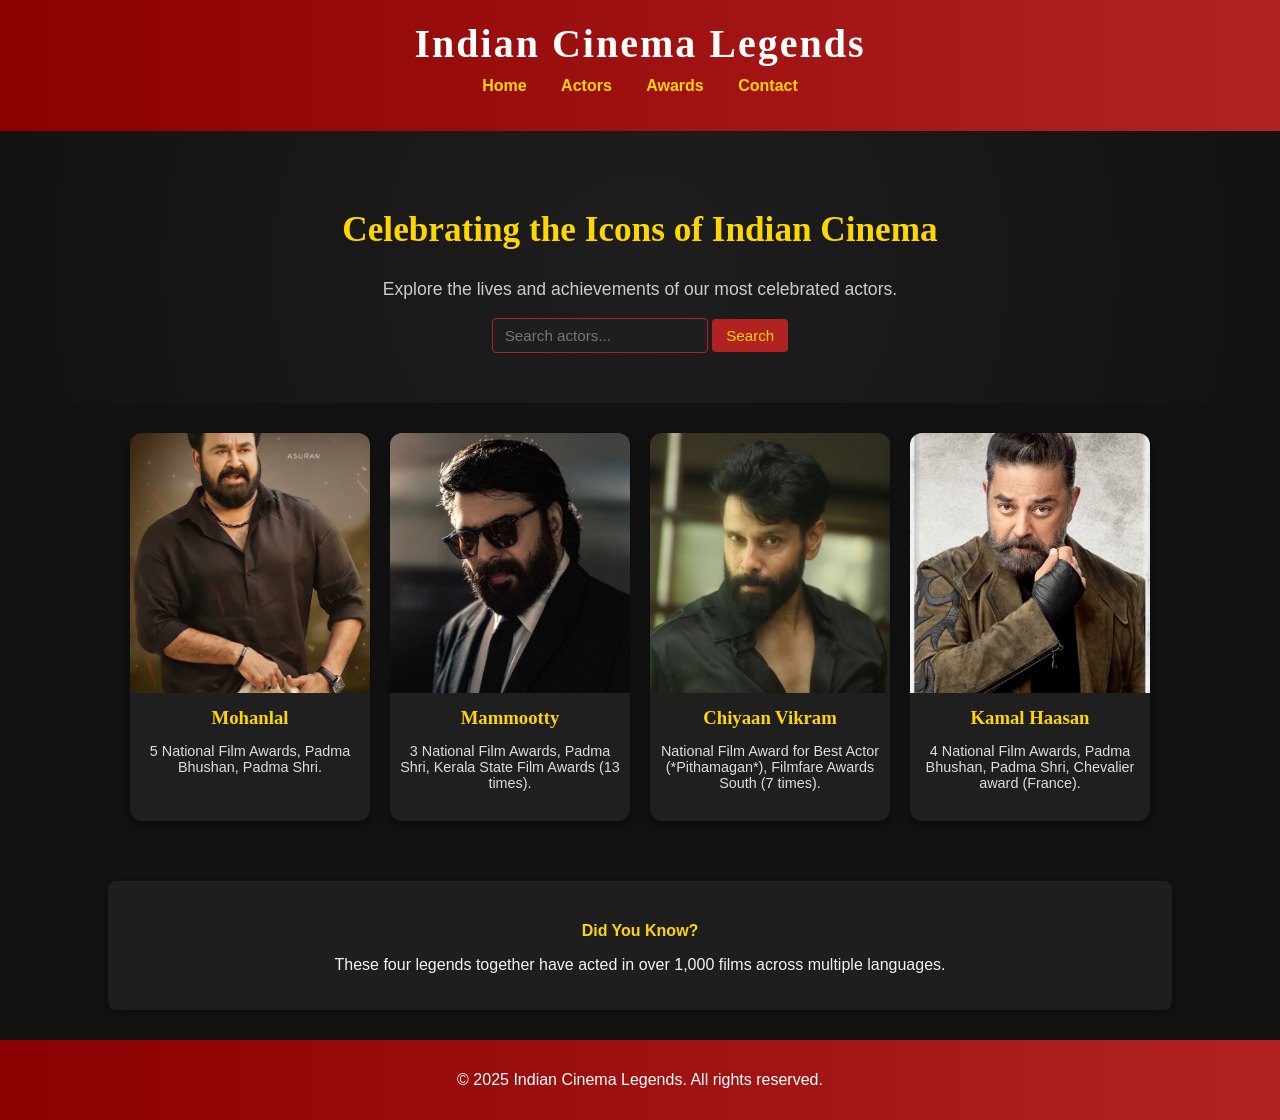
<file: index.html>
<!DOCTYPE html>
<html lang="en">
<head>
  <meta charset="UTF-8" />
  <meta name="viewport" content="width=device-width, initial-scale=1.0"/>
  <title>Indian Cinema Legends</title>
  <link rel="stylesheet" href="stylej.css"/>
</head>
<body>
  <header>
    <h1>Indian Cinema Legends</h1>
    <nav>
      <ul>
        <li><a href="#">Home</a></li>
        <li><a href="#">Actors</a></li>
        <li><a href="#">Awards</a></li>
        <li><a href="#">Contact</a></li>
      </ul>
    </nav>
  </header>

  <main>
    <!-- Hero Section -->
    <section class="hero">
      <h2>Celebrating the Icons of Indian Cinema</h2>
      <p>Explore the lives and achievements of our most celebrated actors.</p>
      <input type="text" placeholder="Search actors..."  class="search-input"/> <button>Search</button>
    </section>

    <!-- Actor Cards -->
    <section class="products">
      <article>
        <img src="mohanlal.jpg" alt="Mohanlal">
        <h3>Mohanlal</h3>
        <p>5 National Film Awards, Padma Bhushan, Padma Shri.</p>
      </article>

      <article>
        <a href="Mammootty.html"><img src="mammootty.jpg" alt="Mammootty"></a>
        <h3>Mammootty</h3>
        <p>3 National Film Awards, Padma Shri, Kerala State Film Awards (13 times).</p>
      </article>

      <article>
       <a href="VIKRAM.html"><img src="vikram.jpg" alt="Vikram"></a>
        <h3>Chiyaan Vikram</h3>
        <p>National Film Award for Best Actor (*Pithamagan*), Filmfare Awards South (7 times).</p>
      </article>

      <article>
       <a href="KAMAL.html"><img src="kamal.jpg" alt="Kamal Haasan"></a>
        <h3>Kamal Haasan</h3>
        <p>4 National Film Awards, Padma Bhushan, Padma Shri, Chevalier award (France).</p>
      </article>
    </section>

    <!-- Sidebar -->
    <aside>
      <h4>Did You Know?</h4>
      <p>These four legends together have acted in over 1,000 films across multiple languages.</p>
    </aside>
  </main>

  <footer>
    <p>&copy; 2025 Indian Cinema Legends. All rights reserved.</p>
  </footer>
</body>
</html>
</file>
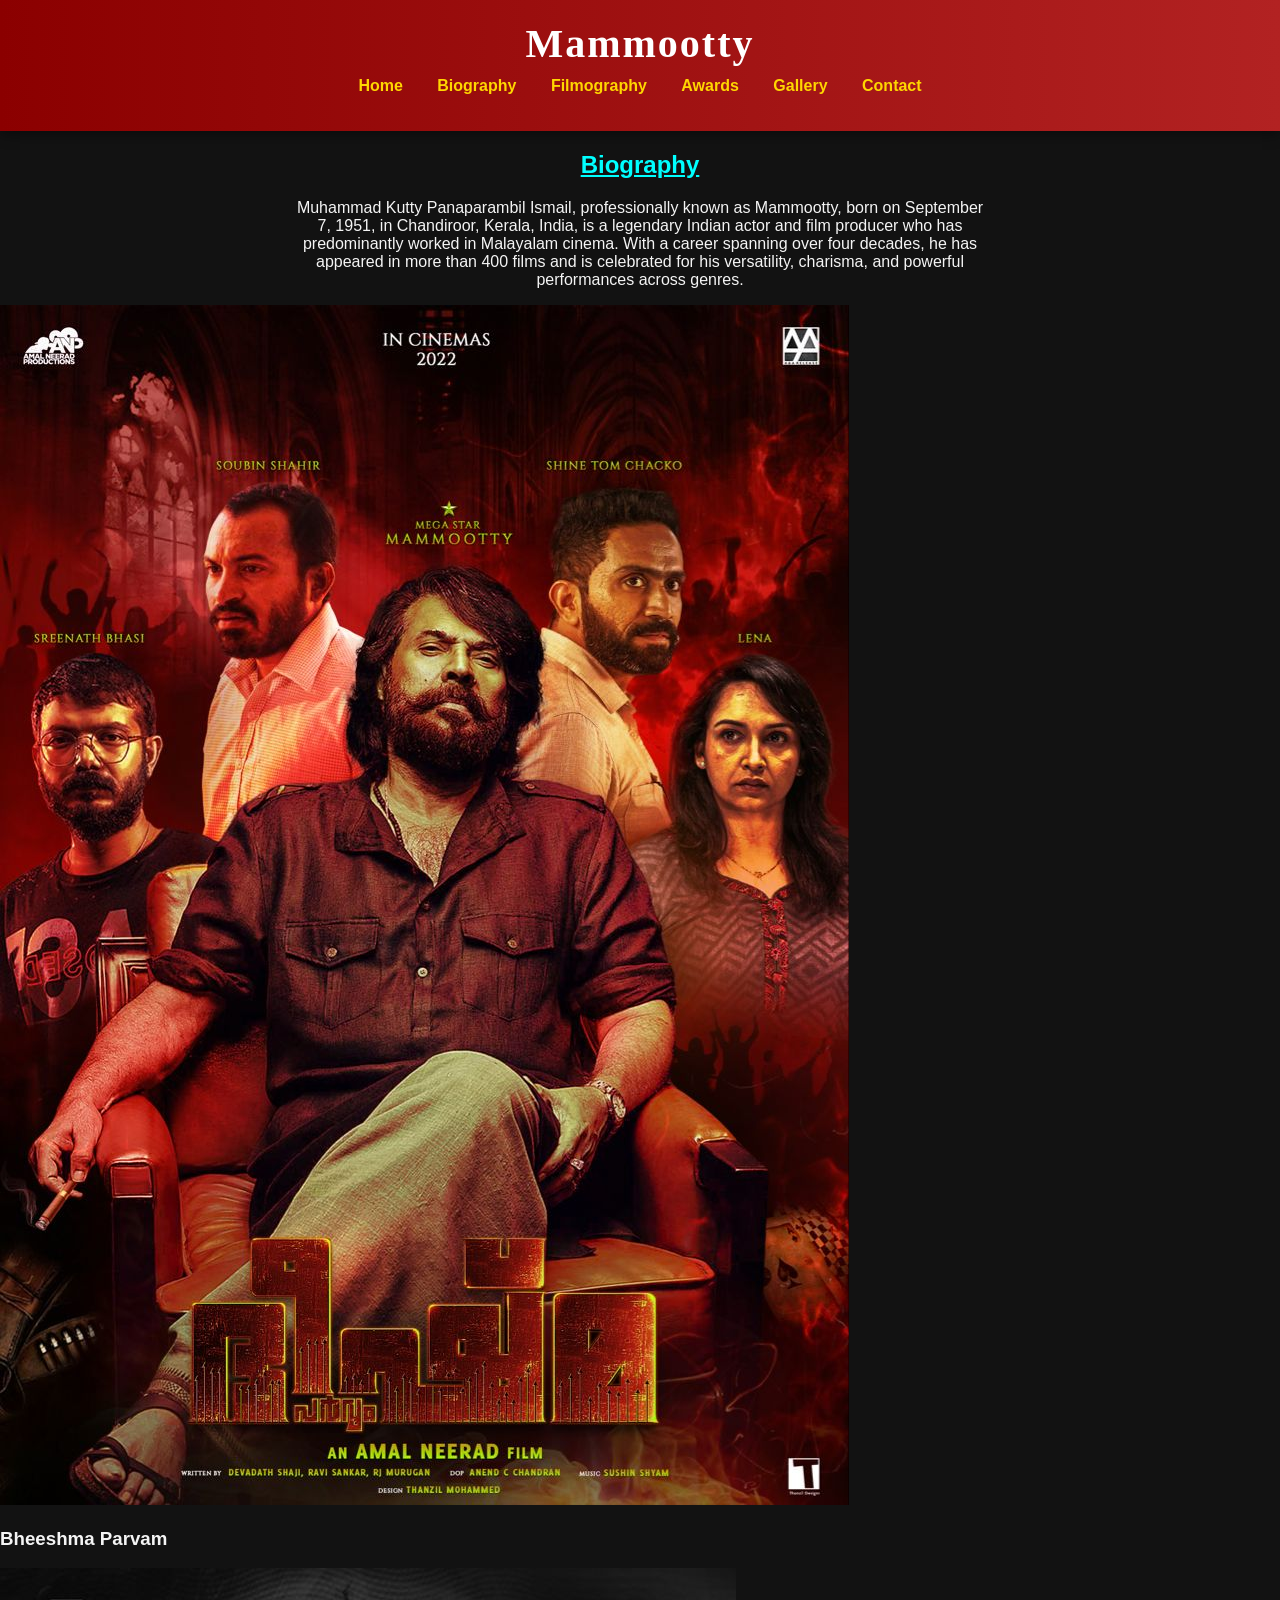
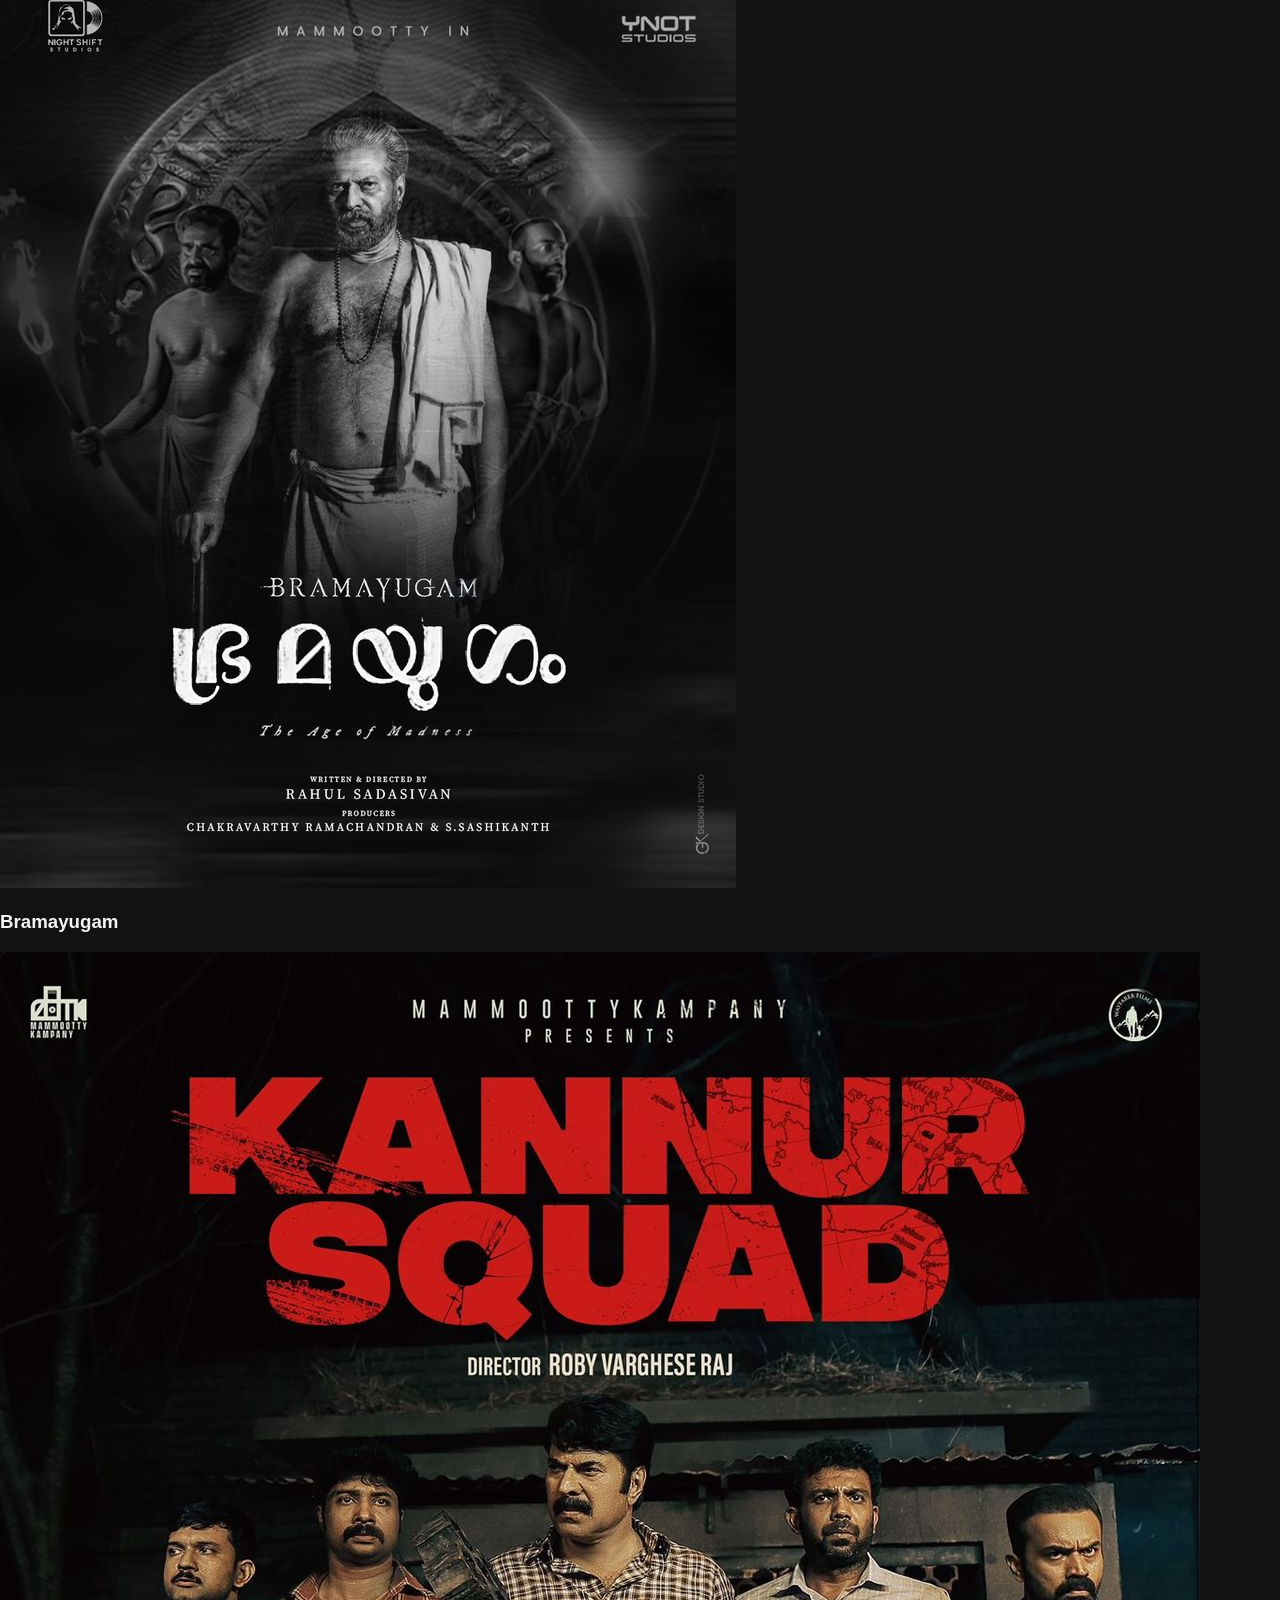
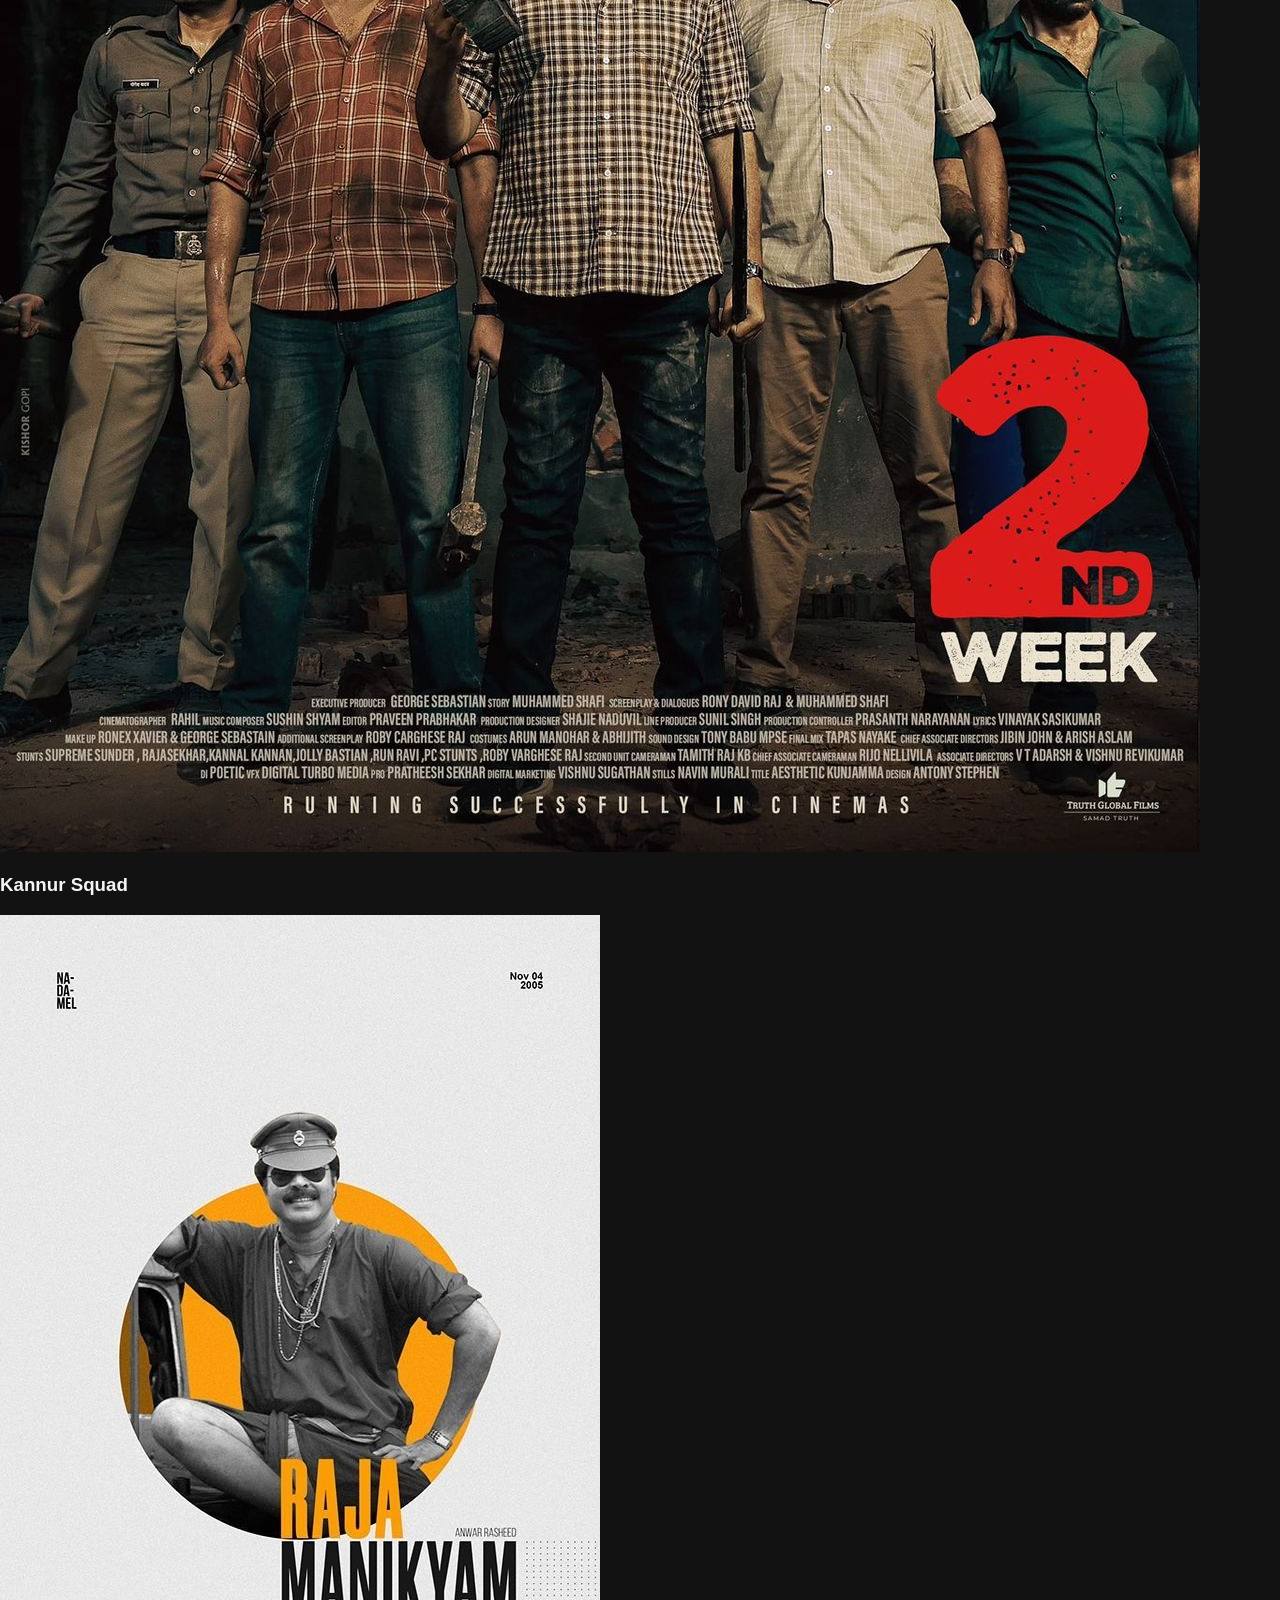
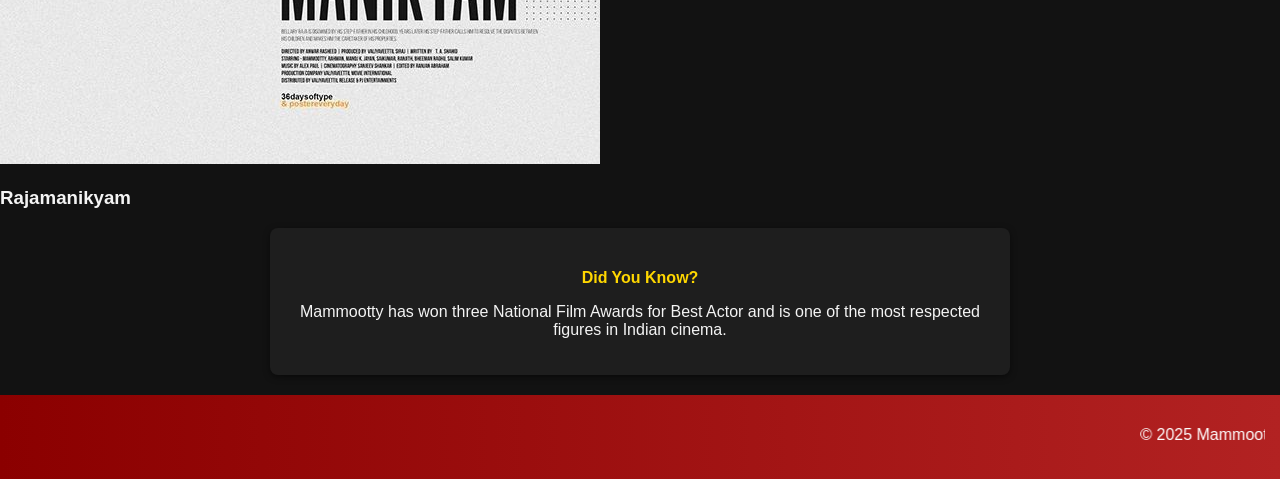
<file: Mammootty.html>
<!DOCTYPE html>
<html lang="en">
<head>
  <meta charset="UTF-8" />
  <meta name="viewport" content="width=device-width, initial-scale=1.0"/>
  <title>Mammootty</title>
  <link rel="stylesheet" href="stylej.css"/>
</head>
<body>
  <header>
    <div>
      <h1>Mammootty</h1>
      <nav>
        <ul>
          <li><a href="index.html">Home</a></li>
          <li><a href="#">Biography</a></li>
          <li><a href="#">Filmography</a></li>
          <li><a href="#">Awards</a></li>
          <li><a href="#">Gallery</a></li>
          <li><a href="#">Contact</a></li>
        </ul>
      </nav>
    </div>
  </header>

  <main>
    <section class="bio" style="text-align:center; max-width:700px; margin:auto;">
      <h2 style="font-size: 24px; font-weight: bold; color:aqua;"><u>Biography</u></h2>
      <p>Muhammad Kutty Panaparambil Ismail, professionally known as Mammootty, born on September 7, 1951, in Chandiroor, Kerala, India, is a legendary Indian actor and film producer who has predominantly worked in Malayalam cinema. With a career spanning over four decades, he has appeared in more than 400 films and is celebrated for his versatility, charisma, and powerful performances across genres.</p>
    </section>
  </main>

  <section class="movies">
    <article>
      <img src="BheeshmaParvam.jpg" alt="Bheeshma Parvam">
      <h3>Bheeshma Parvam</h3>
    </article>
    <article>
      <img src="Bramayugam.jpg" alt="Bramayugam">
      <h3>Bramayugam</h3>
    </article>
    <article>
      <img src="KannurSquad.jpg" alt="Kannur Squad">
      <h3>Kannur Squad</h3>
    </article>
    <article>
      <img src="Rajamanikyam.jpg" alt="Rajamanikyam">
      <h3>Rajamanikyam</h3>
    </article>
  </section>

  <aside style="max-width:700px; margin:auto; text-align:center;">
    <h4>Did You Know?</h4>
    <p>Mammootty has won three National Film Awards for Best Actor and is one of the most respected figures in Indian cinema.</p>
  </aside>

  <footer>
    <marquee behavior="scroll" direction="left">
      <p>&copy; 2025 Mammootty Fan Club. All rights reserved.</p>
    </marquee>
  </footer>
</body>
</html>
</file>
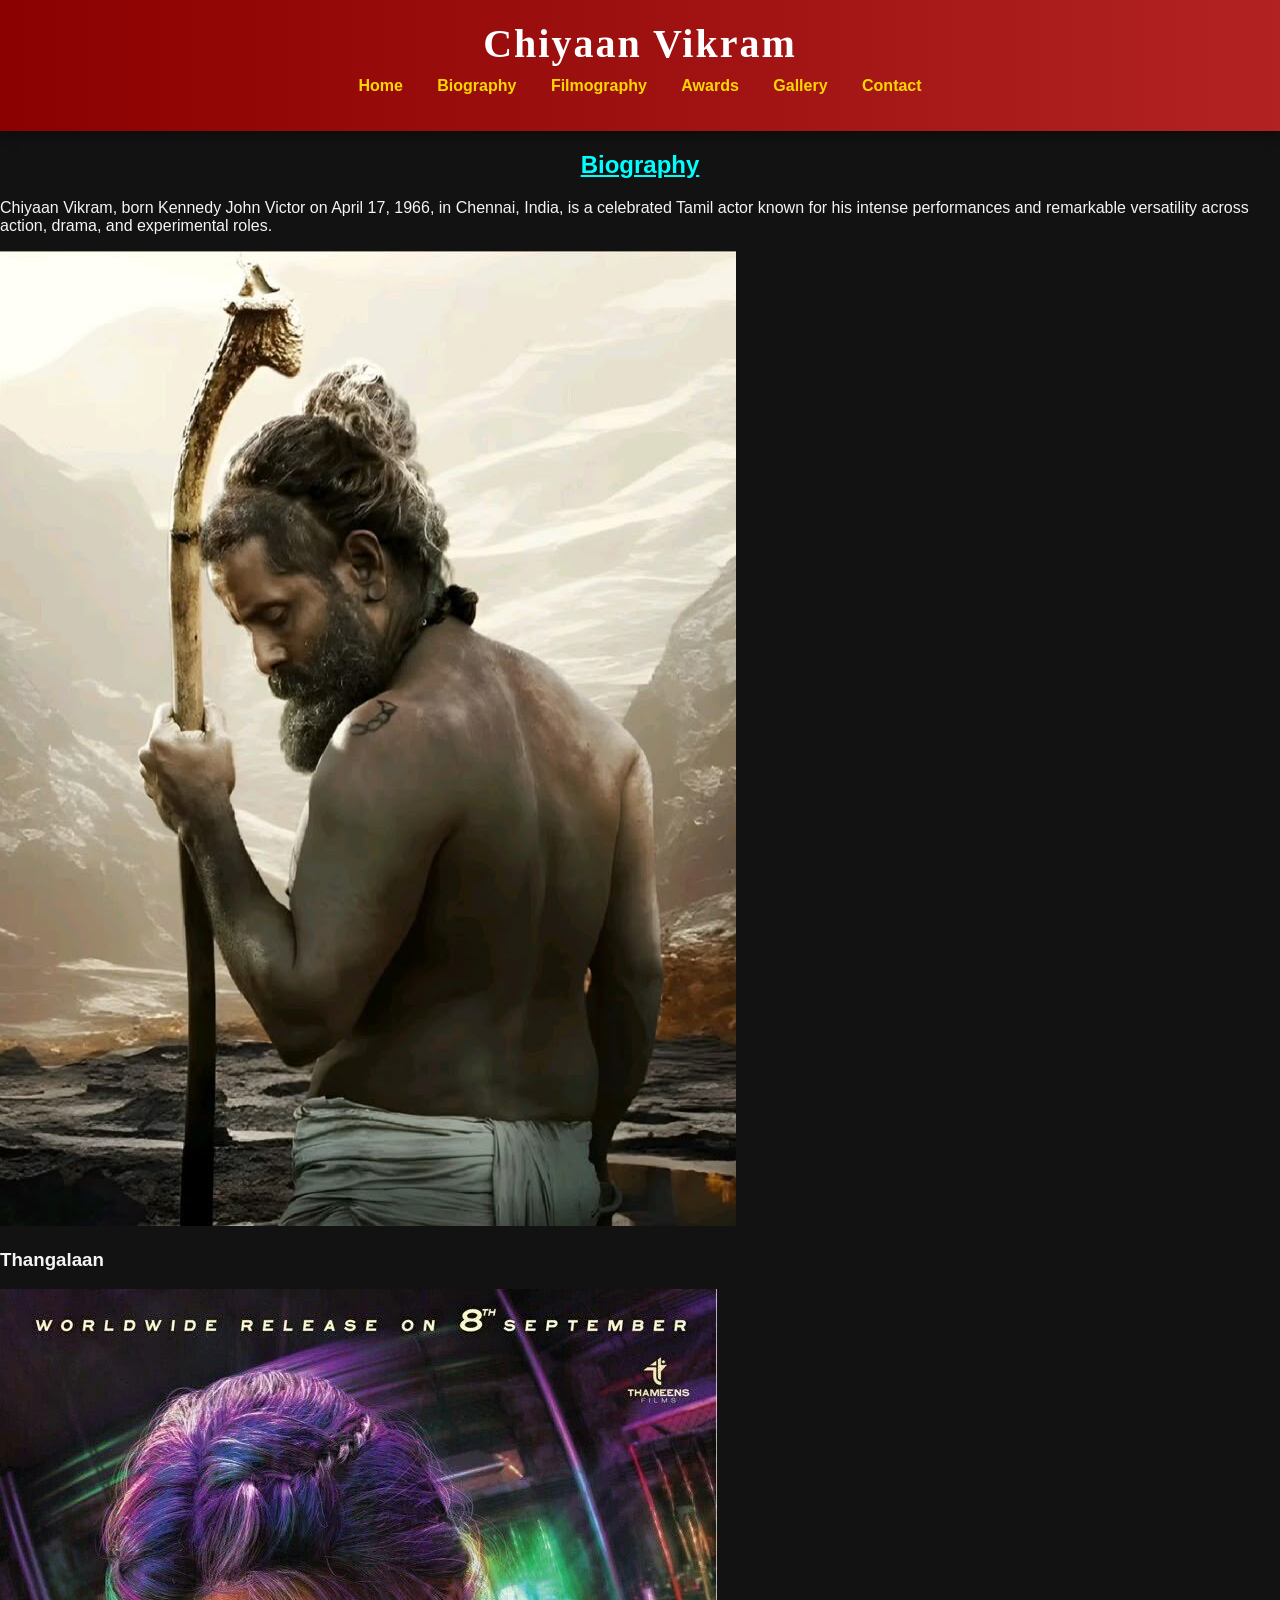
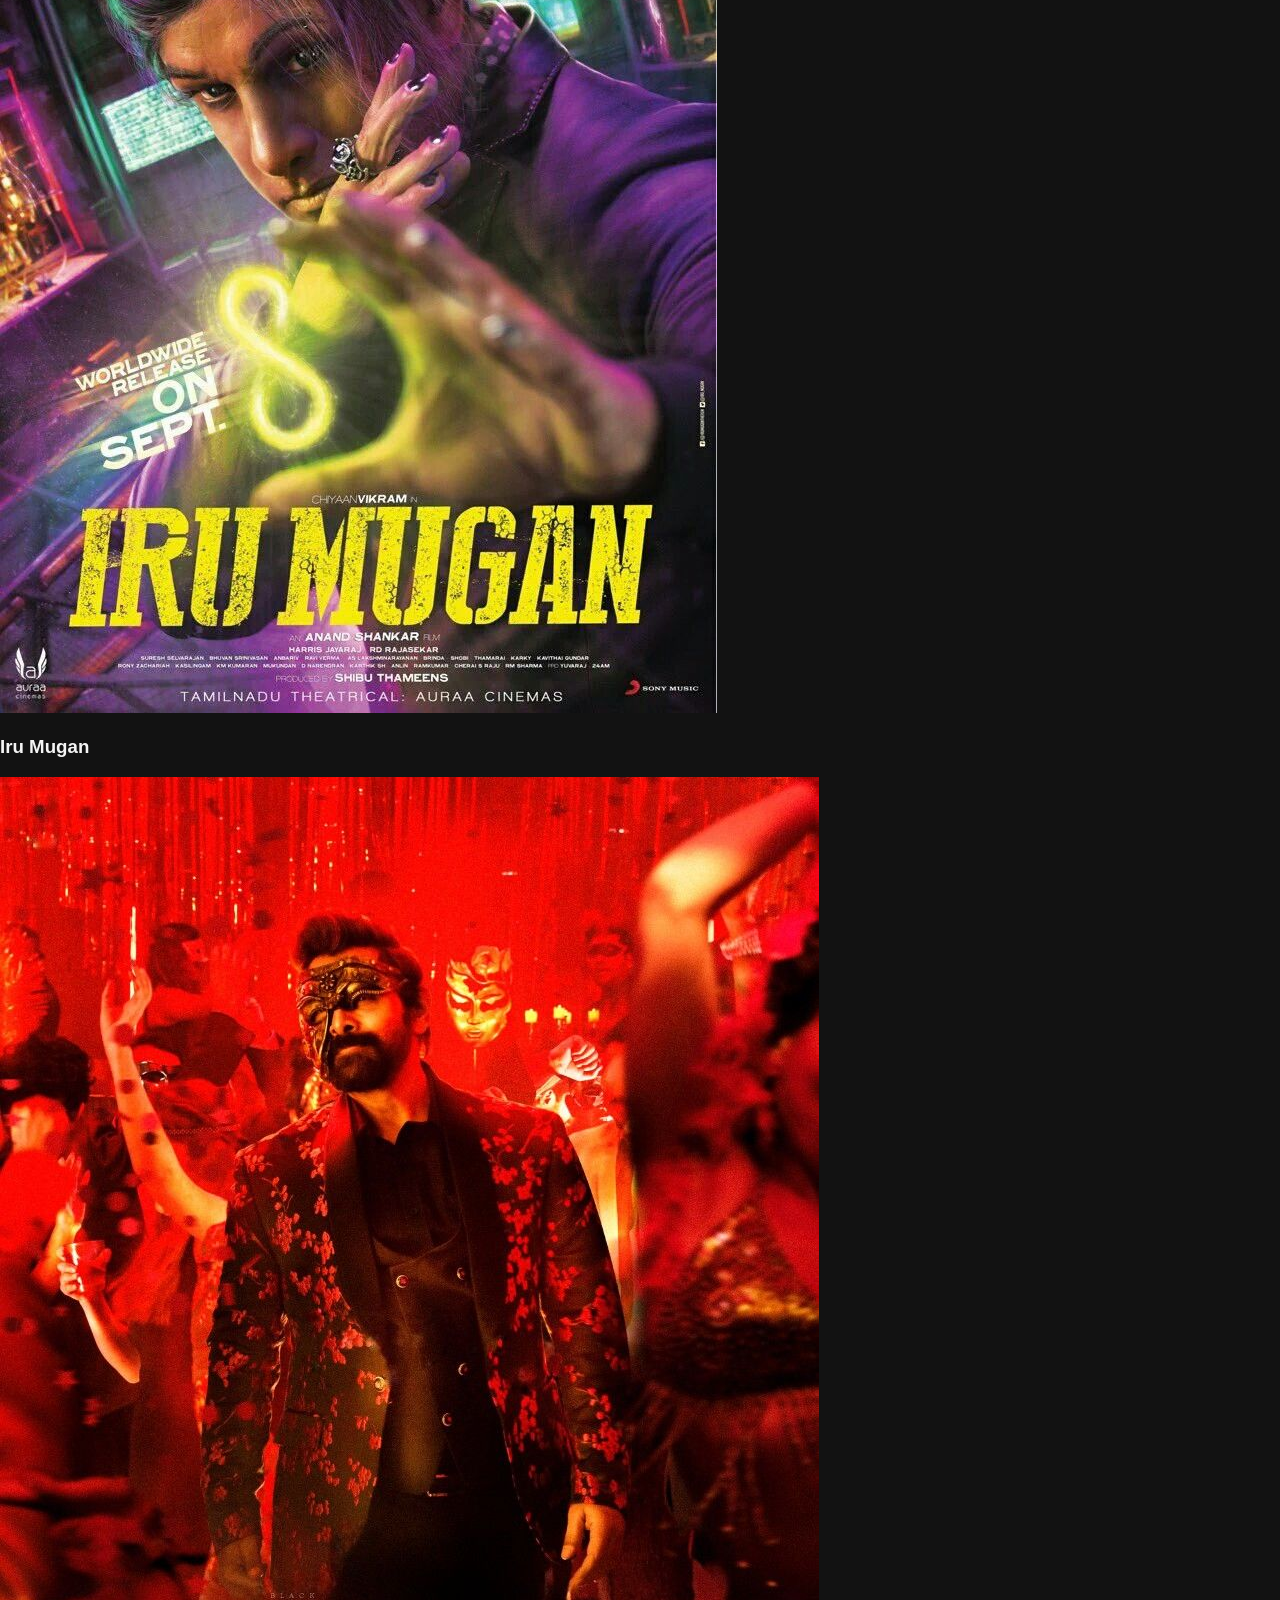
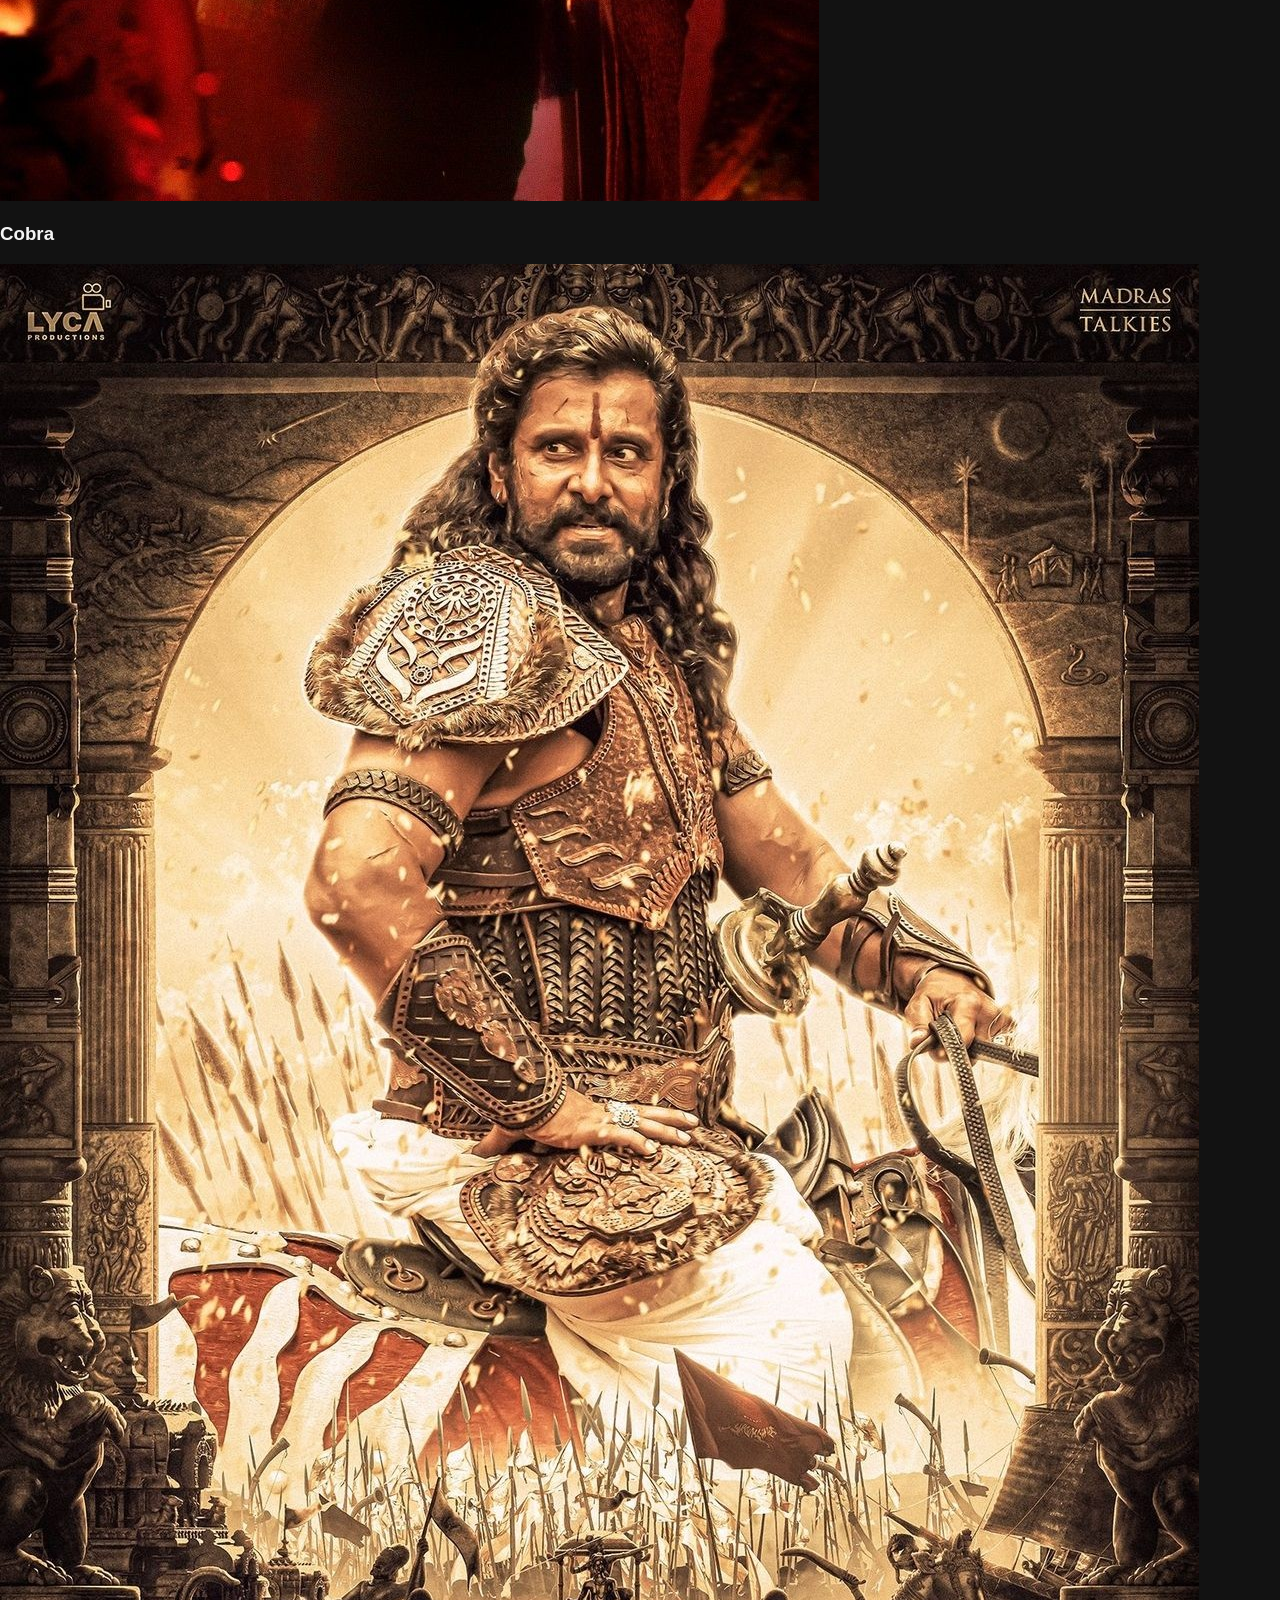
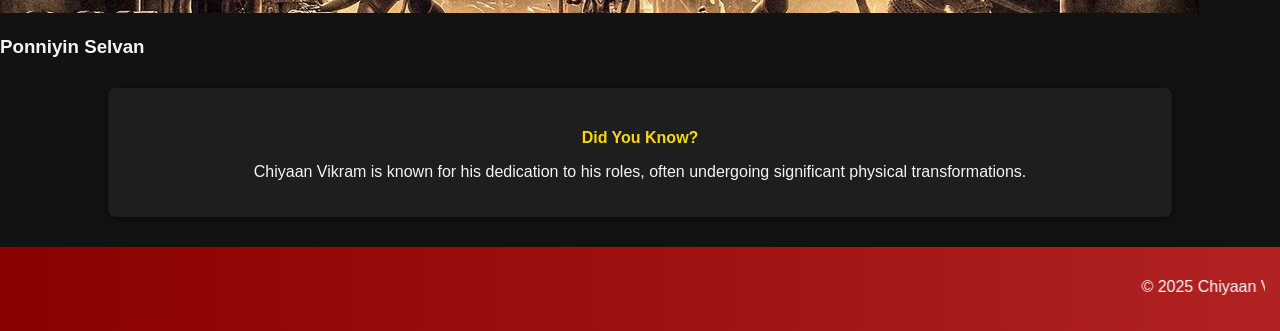
<file: VIKRAM.html>
<!DOCTYPE html>
<html lang="en">
<head>
  <meta charset="UTF-8" />
  <meta name="viewport" content="width=device-width, initial-scale=1.0"/>
  <head>
    <title>Vikram</title>
     <link rel="stylesheet" href="stylej.css"/>
  </head>
  <body>
    <header>
        <div>
            <h1>Chiyaan Vikram</h1>
            <nav>
                <ul>
                    <li><a href="index.html">Home</a></li>
                    <li><a href="#">Biography</a></li>
                    <li><a href="#">Filmography</a></li>
                    <li><a href="#">Awards</a></li>
                    <li><a href="#">Gallery</a></li>
                    <li><a href="#">Contact</a></li>
                </ul>
            </nav>
        </div>
    </header>
    <main>
        <section class="bio">
            <h2 style="font-size: 24px; font-weight: bold; color:aqua; text-align: center;"><u>Biography</u></h2>
            <p>Chiyaan Vikram, born Kennedy John Victor on April 17, 1966, in Chennai, India, is a celebrated Tamil actor known for his intense performances and remarkable versatility across action, drama, and experimental roles.</p>
        </section>
    </main>
    <section class="movies">
        <article>
            <img src="Thangalaan.jpg">
            <h3>Thangalaan</h3>
        </article>
        <article>
            <img src="IruMugan.jpg">
            <h3>Iru Mugan</h3>
        </article>
        <article>
            <img src="Cobra.jpg">
            <h3>Cobra</h3>
        </article>
        <article>
            <img src="PonniyinSelvan.jpg">
            <h3>Ponniyin Selvan</h3>
        </article>
    </section>
    <aside>
      <h4>Did You Know?</h4>
      <p>Chiyaan Vikram is known for his dedication to his roles, often undergoing significant physical transformations.</p>
    </aside>
  </main>

  <footer>
   <marquee behavior="scroll" direction="left"><p>&copy; 2025 Chiyaan Vikram Fan Club. All rights reserved.</p></marquee>
  </footer>
</body>
</html>
  </body>
</file>
<file: stylej.css>
body {
  margin: 0;
  font-family: 'Poppins', sans-serif;
  background-color: #121212;
  color: #f4f4f4;
}

header {
  background: linear-gradient(to right, #8b0000, #b22222);
  padding: 20px;
  color: white;
  text-align: center;
  box-shadow: 0 4px 12px rgba(0,0,0,0.4);
}

header h1 {
  margin: 0;
  font-family: 'Playfair Display', serif;
  font-size: 2.5em;
  letter-spacing: 2px;
}

nav ul {
  list-style: none;
  padding: 0;
  margin-top: 10px;
}

nav ul li {
  display: inline;
  margin: 0 15px;
}

nav ul li a {
  color: gold;
  text-decoration: none;
  font-weight: bold;
  transition: color 0.3s ease;
}

nav ul li a:hover {
  color: #ffdf80;
}

.hero {
  text-align: center;
  padding: 50px 20px;
  background: radial-gradient(circle, #1e1e1e, #121212);
}

.hero h2 {
  font-family: 'Playfair Display', serif;
  font-size: 2.2em;
  color: gold;
}

.hero p {
  color: #ccc;
  font-size: 1.1em;
}

.products {
  display: flex;
  flex-wrap: wrap;
  justify-content: center;
  padding: 30px;
  gap: 20px;
}

.products article {
  background: #1f1f1f;
  border-radius: 12px;
  width: 240px;
  box-shadow: 0 4px 12px rgba(0,0,0,0.4);
  overflow: hidden;
  transition: transform 0.3s ease, box-shadow 0.3s ease;
  text-align: center;
}

.products article img {
  width: 100%;
  height: 260px;
  object-fit: cover;
  transition: transform 0.4s ease;
}

.products article h3 {
  color: gold;
  margin: 10px 0 5px;
  font-family: 'Playfair Display', serif;
}

.products article p {
  padding: 0 10px 15px;
  font-size: 0.9em;
  color: #ddd;
}

.products article:hover {
  transform: translateY(-8px);
  box-shadow: 0 8px 20px rgba(255,215,0,0.4);
}

.products article:hover img {
  transform: scale(1.05);
}

aside {
  background: #1e1e1e;
  padding: 20px;
  margin: 30px auto;
  width: 80%;
  border-radius: 8px;
  text-align: center;
  box-shadow: 0 2px 6px rgba(0,0,0,0.5);
}

aside h4 {
  color: gold;
  margin-bottom: 10px;
}

footer {
  background: linear-gradient(to right, #8b0000, #b22222);
  color: white;
  text-align: center;
  padding: 15px;
  margin-top: 20px;
}

@media (max-width: 768px) {
  nav ul li {
    display: block;
    margin: 10px 0;
  }

  .products {
    flex-direction: column;
    align-items: center;
  }

  aside {
    width: 95%;
  }
}
.search-input {
  padding: 8px 12px;
  border: 1px solid #b22222;
  border-radius: 4px;
  outline: none;
  font-size: 0.95em;
  background-color: #1e1e1e;
  color: #f4f4f4;
  font-family: 'Poppins', sans-serif;
}


.search-input:focus {
  border-color: gold;
}

button {
  padding: 8px 14px;
  background-color: #b22222;
  color: gold;
  border: none;
  border-radius: 4px;
  font-size: 0.95em;
  font-family: 'Poppins', sans-serif;
  cursor: pointer;
}
</file>
